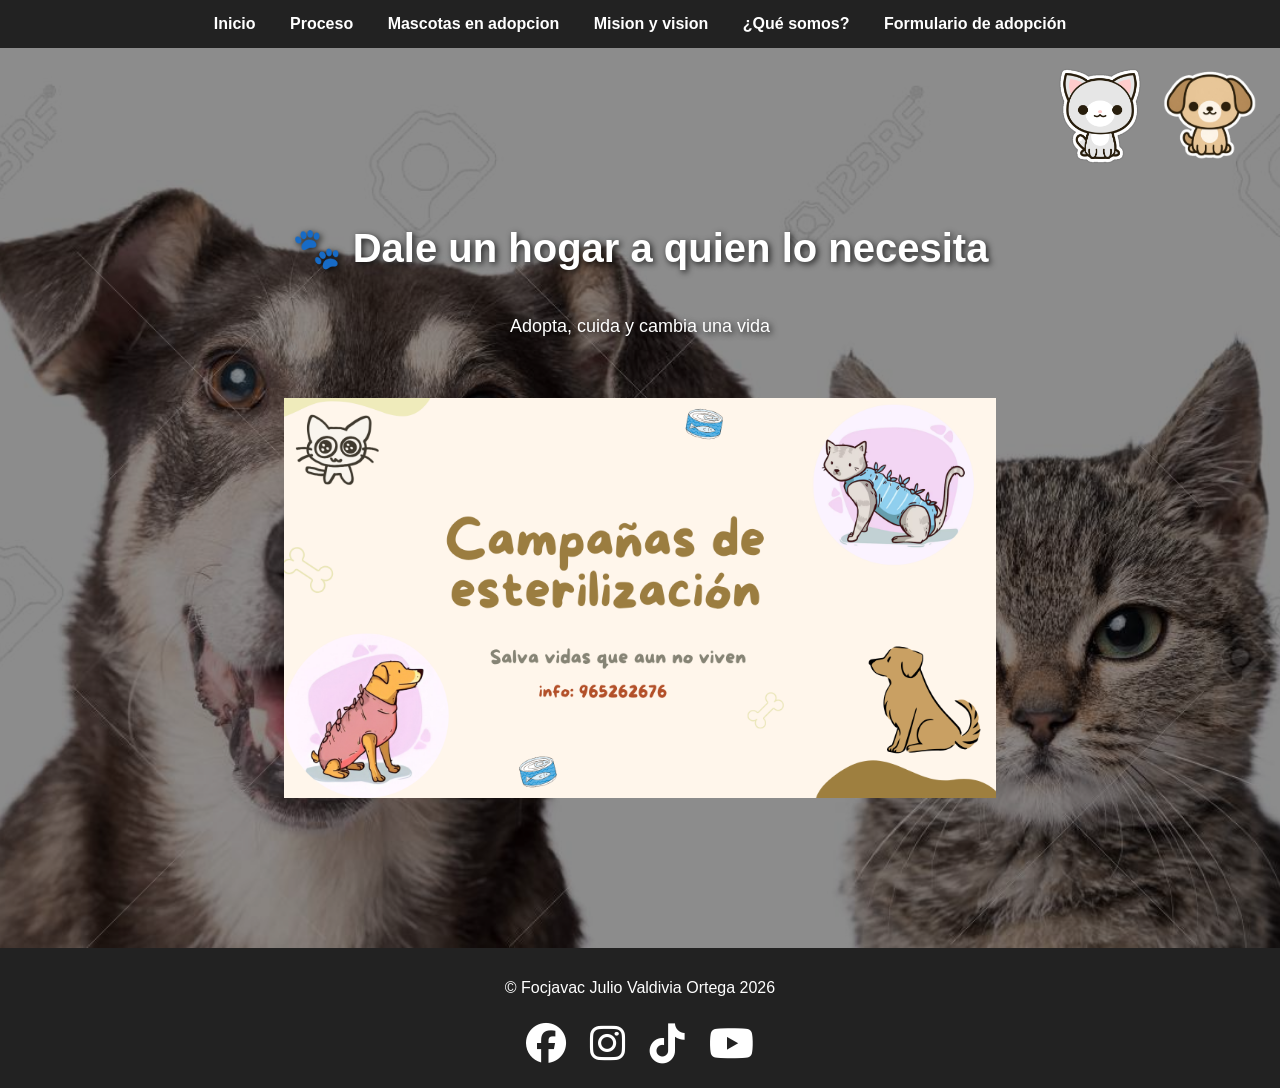
<file: index.html>
<!DOCTYPE html>
    <html lang="en">
    <head>
        <meta charset="UTF-8">
        <meta name="viewport" content="width=device-width, initial-scale=1.0">
        <title>Pittypaw</title>
        <link rel="stylesheet" href="principal.css">
        <link rel="stylesheet" href="https://cdnjs.cloudflare.com/ajax/libs/font-awesome/6.5.0/css/all.min.css">
    </head>
    <body>
        <div class="contenedor">
        <nav>
            <a href="index.html">Inicio</a>
            <a href="proceso.html">Proceso</a>
            <a href="Adopta.html">Mascotas en adopcion</a>
            <a href="mv.html">Mision y vision</a>
            <a href="quesomos.html">¿Qué somos?</a>
            <a href="formulario.html">Formulario de adopción</a>
        </nav>
        <header class="hero">
            <h1>🐾 Dale un hogar a quien lo necesita</h1>
            <p>Adopta, cuida y cambia una vida</p>
            &nbsp;&nbsp;
            <div class="slider">
            <img src="animales/sli1.png" alt="" class="visible">
            <img src="animales/sli2.png" alt="">
            <img src="animales/sli3.png" alt="">
            </div>
            <img src="animales/portadacatdog.jpg" alt="">
            <div class="imagenes">
            <img src="animales/gato.png" alt="" class="girar1">
            <img src="animales/perro.png" alt="" class="girar2">
            </div>
            
        </header>
    
        </div>
        <script src="index.js"></script>
        <footer>
            <p>&copy; Focjavac Julio Valdivia Ortega 2026 </p>
        <div class="redes">
        <a href="https://www.facebook.com/groups/1433134127206405" target="_blank"><i class="fab fa-facebook"></i></a>
        <a href="https://www.instagram.com/albergue.adoptasalvavidas/" target="_blank"><i class="fab fa-instagram"></i></a>
        <a href="https://www.tiktok.com/@animalslove_original" target="_blank"><i class="fab fa-tiktok"></i></a>
        <a href="http://youtube.com/@AnimalLoveStories" target="_blank"><i class="fab fa-youtube"></i></a>
    </div>
        </footer>
    </body>
    </html>
</file>
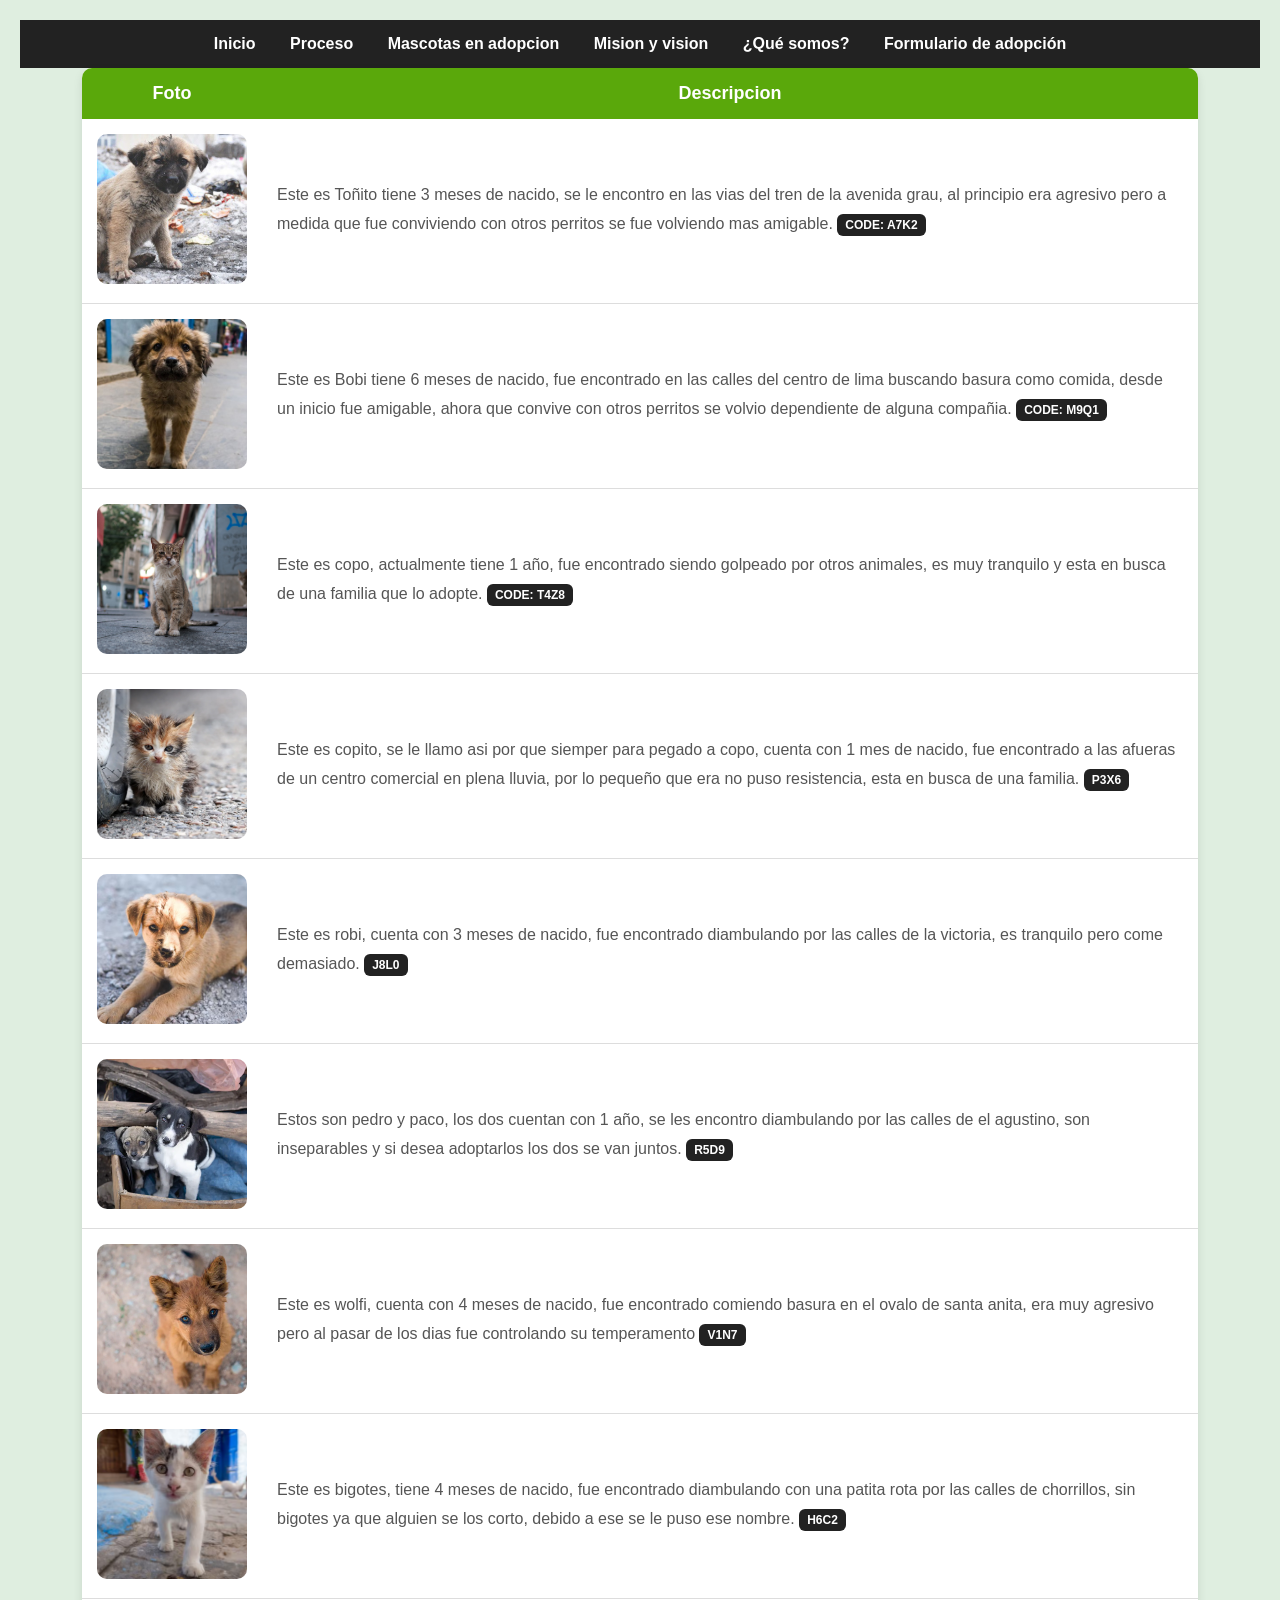
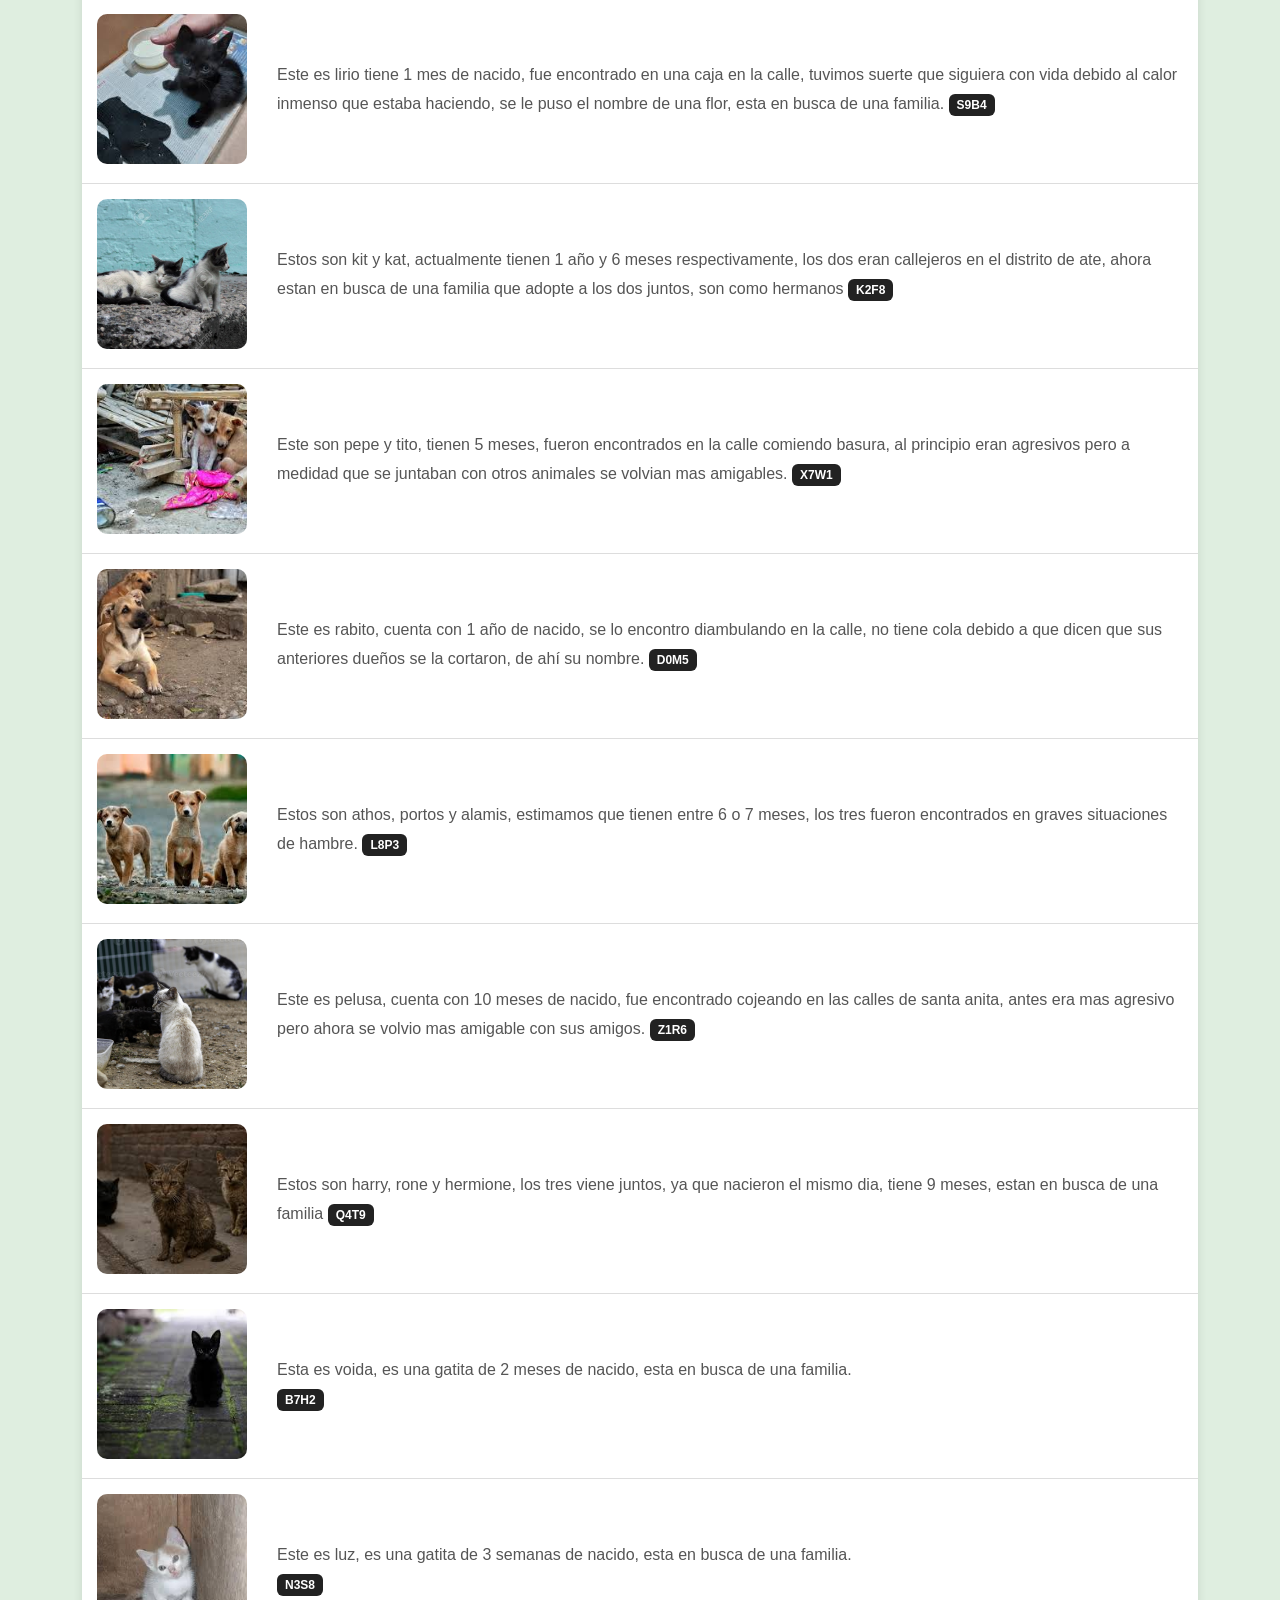
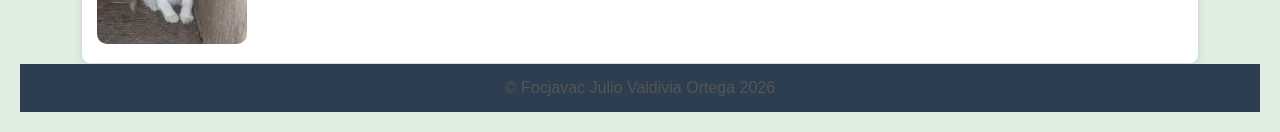
<file: Adopta.html>
<!DOCTYPE html>
<html lang="es">
<head>
    <meta charset="UTF-8">
    <meta name="viewport" content="width=device-width, initial-scale=1.0">
    <title>Adopta</title>
    <link rel="stylesheet" href="estilo4.css">
</head>
<body>
    <nav>
            <a href="index.html">Inicio</a>
            <a href="proceso.html">Proceso</a>
            <a href="Adopta.html">Mascotas en adopcion</a>
            <a href="mv.html">Mision y vision</a>
            <a href="quesomos.html">¿Qué somos?</a>
            <a href="formulario.html">Formulario de adopción</a>
        </nav>
    <table>
        <tr>
            <th>Foto</th>
            <th>Descripcion</th>
        </tr>

        <tr>
            <td><img src="animales/toñito.avif" alt=""></td>
            <td>
                <p>Este es Toñito tiene 3 meses de nacido, se le encontro en las vias
                    del tren de la avenida grau, al principio era agresivo pero a medida 
                    que fue conviviendo con otros perritos se fue volviendo mas amigable.
                    <span class="code">CODE: A7K2</span>
                </p>
            </td>
        </tr>
        <tr>
            <td><img src="animales/bobi.jpg" alt=""></td>
            <td>
                <p>Este es Bobi tiene 6 meses de nacido, fue encontrado en las calles del 
                    centro de lima buscando basura como comida, desde un inicio fue amigable,
                    ahora que convive con otros perritos se volvio dependiente de alguna compañia.
                    <span class="code">CODE: M9Q1</span>
                </p>
            </td>
        </tr>
        <tr>
            <td><img src="animales/copo.jpg" alt=""></td>
            <td>
                <p>Este es copo, actualmente tiene 1 año, fue encontrado siendo golpeado por otros
                    animales, es muy tranquilo y esta en busca de una familia que lo adopte.
                    <span class="code">CODE: T4Z8</span>
                </p>
            </td>
        </tr>
        <tr>
            <td><img src="animales/copito.webp" alt=""></td>
            <td>
                <p>Este es copito, se le llamo asi por que siemper para pegado a copo, cuenta con 1 mes 
                    de nacido, fue encontrado a las afueras de un centro comercial en plena lluvia, por lo 
                    pequeño que era no puso resistencia, esta en busca de una familia.
                    <span class="code">P3X6</span>
                </p>
            </td>
        </tr>
        <tr>
            <td><img src="animales/robi.avif" alt=""></td>
            <td>
                <p>Este es robi, cuenta con 3 meses de nacido, fue encontrado diambulando por las calles
                    de la victoria, es tranquilo pero come demasiado.
                    <span class="code">J8L0</span>
                </p>
            </td>
        </tr>
        <tr>
            <td><img src="animales/hermanos.webp" alt=""></td>
            <td>
                <p>Estos son pedro y paco, los dos cuentan con 1 año, se les encontro diambulando por las 
                    calles de el agustino, son inseparables y si desea adoptarlos los dos se van juntos.
                    <span class="code">R5D9</span>
                </p>
            </td>
        </tr>
        <tr>
            <td><img src="animales/wolfi.webp" alt=""></td>
            <td>
                <p>Este es wolfi, cuenta con 4 meses de nacido, fue encontrado comiendo basura en el ovalo de 
                    santa anita, era muy agresivo pero al pasar de los dias fue controlando su temperamento
                    <span class="code">V1N7</span>
                </p>
            </td>
        </tr>
        <tr>
            <td><img src="animales/bigotes.avif" alt=""></td>
            <td>
                <p>Este es bigotes, tiene 4 meses de nacido, fue encontrado diambulando con una patita rota por
                    las calles de chorrillos, sin bigotes ya que alguien se los corto, debido a ese se le puso ese 
                    nombre.
                    <span class="code">H6C2</span>
                </p>
            </td>
        </tr>
        <tr>
            <td><img src="animales/lirio.jpg" alt=""></td>
            <td>
                <p>Este es lirio tiene 1 mes de nacido, fue encontrado en una caja en la calle, tuvimos suerte que
                    siguiera con vida debido al calor inmenso que estaba haciendo, se le puso el nombre de una flor,
                    esta en busca de una familia.
                    <span class="code">S9B4</span>
                </p>
            </td>
        </tr>
        <tr>
            <td><img src="animales/cathermanos.jpg" alt=""></td>
            <td>
                <p>Estos son kit y kat, actualmente tienen 1 año y 6 meses respectivamente, los dos eran callejeros
                    en el distrito de ate, ahora estan en busca de una familia que adopte a los dos juntos, son como 
                    hermanos
                    <span class="code">K2F8</span>
                </p>
            </td>
        </tr>
        <tr>
            <td><img src="animales/pepetito.jpg" alt=""></td>
            <td>
                <p>Este son pepe y tito, tienen 5 meses, fueron encontrados en la calle comiendo basura, al principio
                    eran agresivos pero a medidad que se juntaban con otros animales se volvian mas amigables.
                    <span class="code">X7W1</span>
                </p>
            </td>
        </tr>
        <tr>
            <td><img src="animales/rabo.jpg" alt=""></td>
            <td>
                <p>Este es rabito, cuenta con 1 año de nacido, se lo encontro diambulando en la calle, no tiene cola
                    debido a que dicen que sus anteriores dueños se la cortaron, de ahí su nombre.
                    <span class="code">D0M5</span>
                </p>
            </td>
        </tr>
        <tr>
            <td><img src="animales/trio.jpg" alt=""></td>
            <td>
                <p>Estos son athos, portos y alamis, estimamos que tienen entre 6 o 7 meses, los tres 
                    fueron encontrados en graves situaciones de hambre.
                    <span class="code">L8P3</span>
                </p>
            </td>
        </tr>
        <tr>
            <td><img src="animales/pelusa.jpg" alt=""></td>
            <td>
                <p>Este es pelusa, cuenta con 10 meses de nacido, fue encontrado cojeando en las calles de santa anita, 
                    antes era mas agresivo pero  ahora se volvio mas amigable con sus amigos.
                    <span class="code">Z1R6</span>
                </p>
            </td>
        </tr>
        <tr>
            <td><img src="animales/cattrio.jpg" alt=""></td>
            <td>
                <p>Estos son harry, rone y hermione, los tres viene juntos, ya que nacieron el mismo dia, tiene 9 meses,
                    estan en busca de una familia
                    <span class="code">Q4T9</span>
                </p>
            </td>
        </tr>
        <tr>
            <td><img src="animales/voida.jpg" alt=""></td>
            <td>
                <p>Esta es voida, es una gatita de 2 meses de nacido, esta en busca de una familia.</p>
                <span class="code">B7H2</span>
            </td>
        </tr>
        <tr>
            <td><img src="animales/luz.jpg" alt=""></td>
            <td>
                <p>Este es luz, es una gatita de 3 semanas de nacido, esta en busca de una familia.</p>
                <span class="code">N3S8</span>
            </td>
        </tr>
    </table>
    <footer>
            <p>&copy; Focjavac Julio Valdivia Ortega 2026 </p>
        </footer>
</body>
</html>
</file>
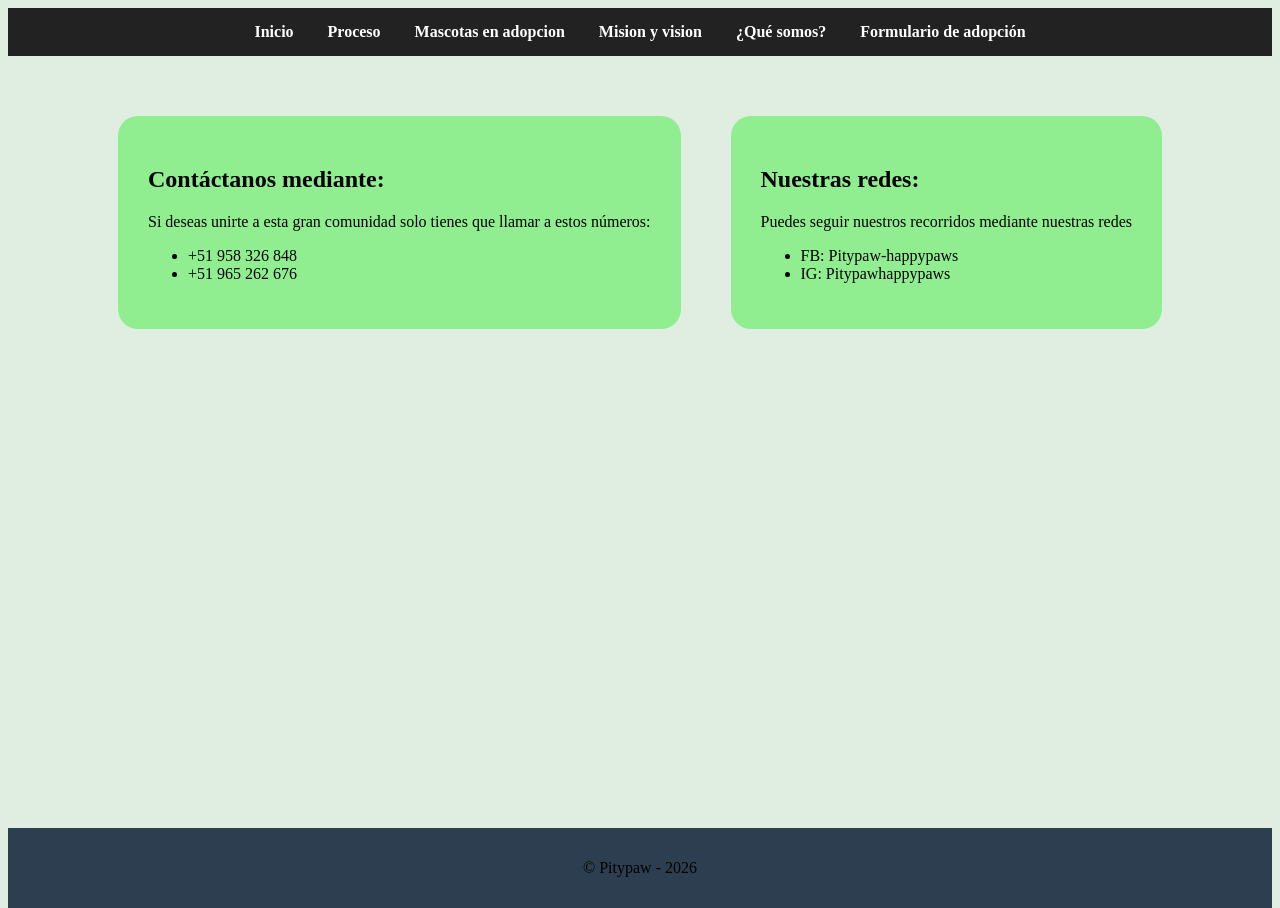
<file: contacto.html>
<!DOCTYPE html>
<html lang="es">
<head>
    <meta charset="UTF-8">
    <meta name="viewport" content="width=device-width, initial-scale=1.0">
    <title>Contacto</title>
    <link rel="stylesheet" href="estilo3.css">
</head>
<body>
    <nav>
            <a href="index.html">Inicio</a>
            <a href="proceso.html">Proceso</a>
            <a href="Adopta.html">Mascotas en adopcion</a>
            <a href="mv.html">Mision y vision</a>
            <a href="quesomos.html">¿Qué somos?</a>
            <a href="formulario.html">Formulario de adopción</a>
        </nav>
    <div class="contenedor">
    <div class="numeros">
        <h2>Contáctanos mediante:</h2>
        <p>Si deseas unirte a esta gran comunidad solo tienes que llamar a estos números:</p>
        <ul>
            <li>+51 958 326 848</li>
            <li>+51 965 262 676</li>
        </ul>
    </div>
    <div class="redes">
        <h2>Nuestras redes:</h2>
        <p>Puedes seguir nuestros recorridos mediante nuestras redes</p>
        <ul>
            <li>FB: Pitypaw-happypaws</li>
            <li>IG: Pitypawhappypaws</li>
        </ul>
    </div>
    </div>
    <footer>
        <p>
            &copy; Pitypaw - 2026
        </p>
    </footer>
</body>
</html>
</file>
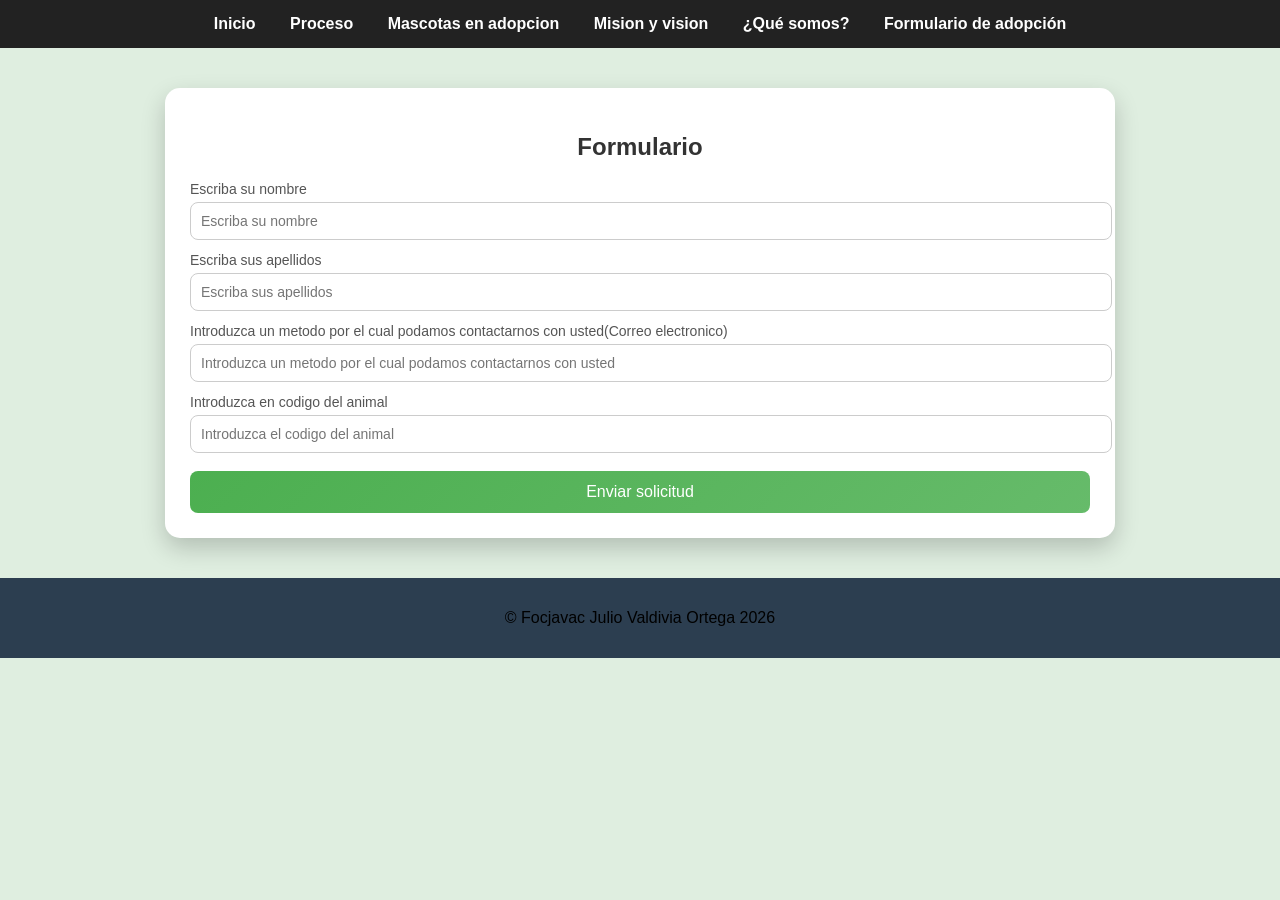
<file: formulario.html>
<!DOCTYPE html>
<html lang="en">
<head>
    <meta charset="UTF-8">
    <meta name="viewport" content="width=device-width, initial-scale=1.0">
    <title>Formulario</title>
    <link rel="stylesheet" href="estilo5.css">
</head>
<body>
    <nav>
            <a href="index.html">Inicio</a>
            <a href="proceso.html">Proceso</a>
            <a href="Adopta.html">Mascotas en adopcion</a>
            <a href="mv.html">Mision y vision</a>
            <a href="quesomos.html">¿Qué somos?</a>
            <a href="formulario.html">Formulario de adopción</a>
        </nav>
    <div class="contenedor">
        <h2>Formulario</h2>
        <form action="https://formsubmit.co/fjvaldiviaor@gmail.com" method="POST">
        <label for="Nombre">Escriba su nombre</label>
        <input type="text" name="Nombre" id="Nombre" placeholder="Escriba su nombre" required>
        <label for="Apellidos">Escriba sus apellidos</label>
        <input type="text" name="Apellidos" id="Apellidos" placeholder="Escriba sus apellidos" required>
        <label for="Contacto">Introduzca un metodo por el cual podamos contactarnos con usted(Correo electronico)</label>
        <input type="email" name="Contacto" id="Contacto" placeholder="Introduzca un metodo por el cual podamos contactarnos con usted" required>
        <label for="Animal">Introduzca en codigo del animal</label>
        <input type="text" name="Animal" id="Animal" placeholder="Introduzca el codigo del animal" required>
        <button type="submit">Enviar solicitud</button>
        </form>
    </div>
    <footer>
            <p>&copy; Focjavac Julio Valdivia Ortega 2026 </p>
        </footer>
</body>
</html>
</file>
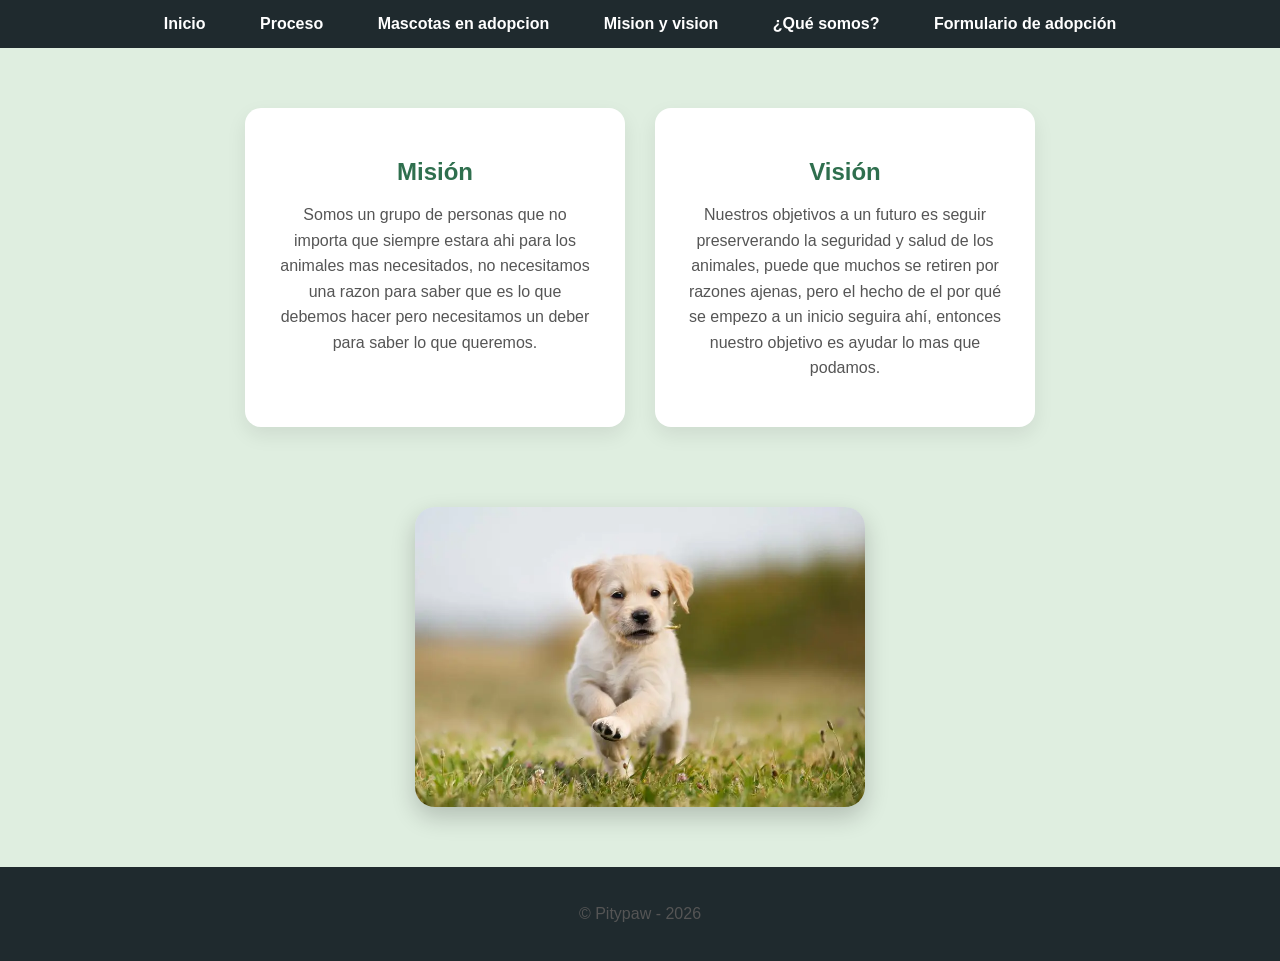
<file: mv.html>
<!DOCTYPE html>
<html lang="en">
<head>
    <meta charset="UTF-8">
    <meta name="viewport" content="width=device-width, initial-scale=1.0">
    <title>Misión y Visión</title>
    <link rel="stylesheet" href="estilo1.css">
</head>
<body>
    
    
    <nav>
            <a href="index.html">Inicio</a>
            <a href="proceso.html">Proceso</a>
            <a href="Adopta.html">Mascotas en adopcion</a>
            <a href="mv.html">Mision y vision</a>
            <a href="quesomos.html">¿Qué somos?</a>
            <a href="formulario.html">Formulario de adopción</a>
        </nav>
    <div class="contenedor">
    <div class="mision">
        <h2>Misión</h2>
        <p>Somos un grupo de personas que no importa que siempre estara ahi para los animales
            mas necesitados, no necesitamos una razon para saber que es lo que debemos hacer pero 
            necesitamos un deber para saber lo que queremos.
        </p>
    </div>
    <div class="vision">
        <h2>Visión</h2>
        <p>Nuestros objetivos a un futuro es seguir preserverando la seguridad y salud de los animales,
            puede que muchos se retiren por razones ajenas, pero el hecho de el por qué se empezo a un inicio
            seguira ahí, entonces nuestro objetivo es ayudar lo mas que podamos.
        </p>
    </div>
    </div>
    <div class="hero-img">
        <img src="animales/fee.webp" alt="">
    </div>

    <footer>
        <p>
            &copy; Pitypaw - 2026
        </p>
    </footer>







</body>
</html>
</file>
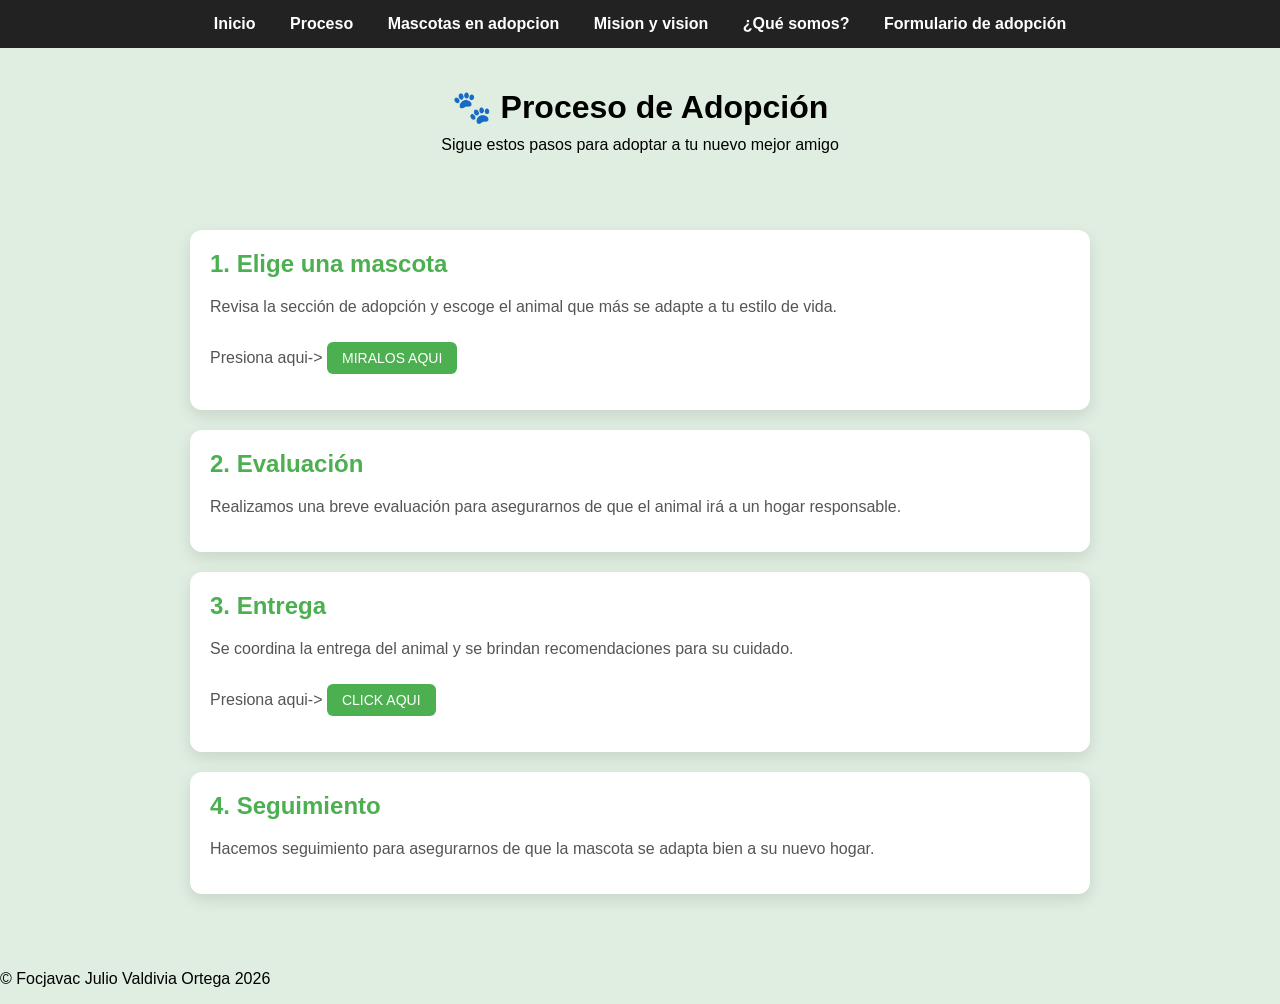
<file: proceso.html>
<!DOCTYPE html>
<html lang="es">
<head>
<meta charset="UTF-8">
<meta name="viewport" content="width=device-width, initial-scale=1.0">
<title>Proceso de Adopción</title>
<link rel="stylesheet" href="estilo6.css">

</head>

<body>
    <nav>
            <a href="index.html">Inicio</a>
            <a href="proceso.html">Proceso</a>
            <a href="Adopta.html">Mascotas en adopcion</a>
            <a href="mv.html">Mision y vision</a>
            <a href="quesomos.html">¿Qué somos?</a>
            <a href="formulario.html">Formulario de adopción</a>
        </nav>

<header>
    <h1>🐾 Proceso de Adopción</h1>
    <p>Sigue estos pasos para adoptar a tu nuevo mejor amigo</p>
</header>

<div class="container">

    <div class="step">
        <h2>1. Elige una mascota</h2>
        <p>Revisa la sección de adopción y escoge el animal que más se adapte a tu estilo de vida.</p>
        <p>Presiona aqui-> <a href="Adopta.html">MIRALOS AQUI</a></p>
    </div>
    
    <div class="step">
        <h2>2. Evaluación</h2>
        <p>Realizamos una breve evaluación para asegurarnos de que el animal irá a un hogar responsable.</p>
    </div>

    <div class="step">
        <h2>3. Entrega</h2>
        <p>Se coordina la entrega del animal y se brindan recomendaciones para su cuidado.</p>
        <p>Presiona aqui-> <a href="formulario.html">CLICK AQUI</a></p>
    </div>

    <div class="step">
        <h2>4. Seguimiento</h2>
        <p>Hacemos seguimiento para asegurarnos de que la mascota se adapta bien a su nuevo hogar.</p>
    </div>

</div>
<footer>
            <p>&copy; Focjavac Julio Valdivia Ortega 2026 </p>
        </footer>

</body>
</html>
</file>
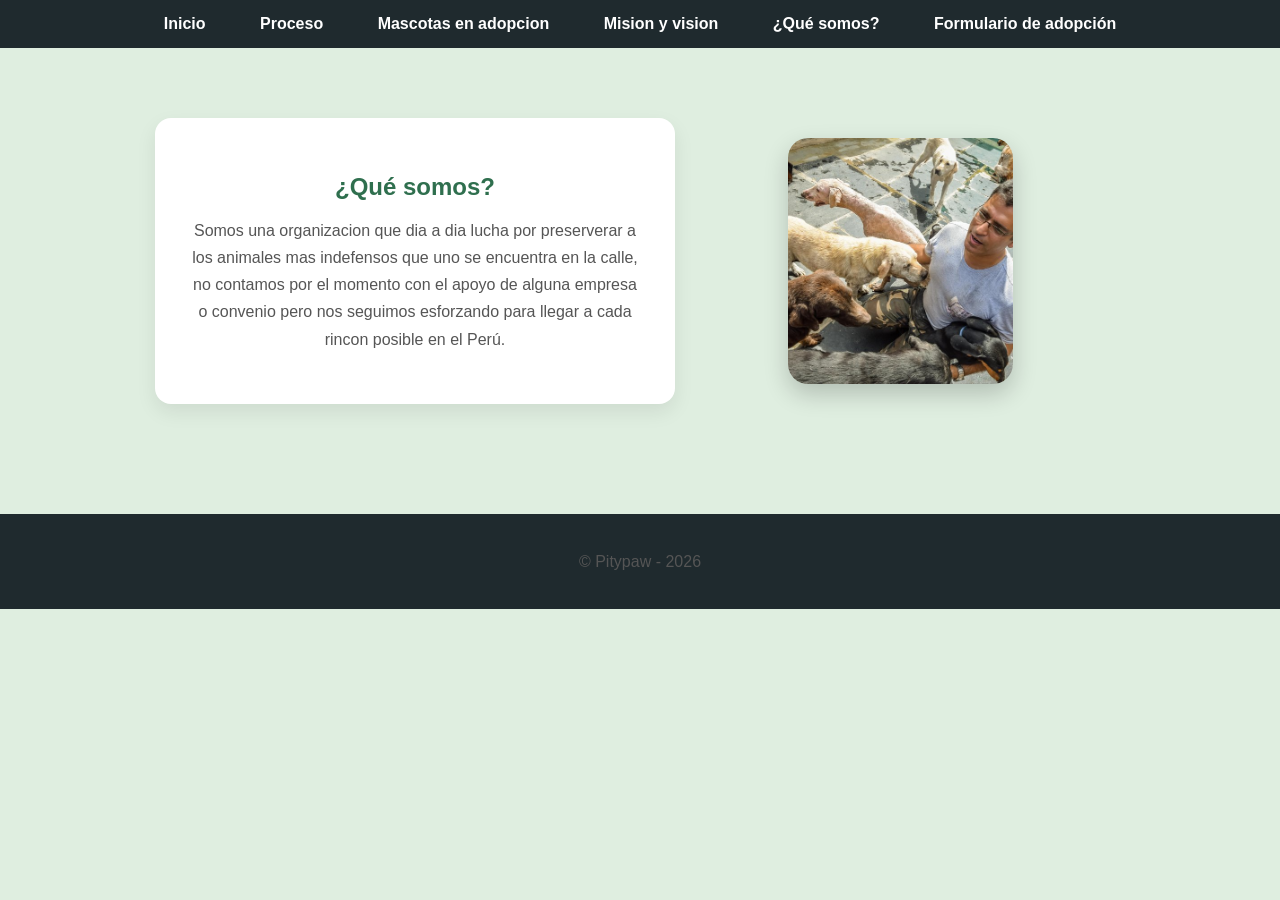
<file: quesomos.html>
<!DOCTYPE html>
<html lang="en">
<head>
    <meta charset="UTF-8">
    <meta name="viewport" content="width=device-width, initial-scale=1.0">
    <title>¿Qué somos?</title>
    <link rel="stylesheet" href="estilo2.css">
</head>
<body>
    
    <nav>
            <a href="index.html">Inicio</a>
            <a href="proceso.html">Proceso</a>
            <a href="Adopta.html">Mascotas en adopcion</a>
            <a href="mv.html">Mision y vision</a>
            <a href="quesomos.html">¿Qué somos?</a>
            <a href="formulario.html">Formulario de adopción</a>
        </nav>
    <div class="contenedor">
        <div class="quesomos">
            <h2>¿Qué somos?</h2>
            <p>
                Somos una organizacion que dia a dia lucha por preserverar a los animales mas indefensos
                que uno se encuentra en la calle, no contamos por el momento con el apoyo de alguna empresa o convenio
                pero nos seguimos esforzando para llegar a cada rincon posible en el Perú.
            </p>

        </div>
        <div class="hero-img">
            <img src="animales/recue.jpg" alt="">
        </div>



    </div>
    <footer>
        <p>
            &copy; Pitypaw - 2026
        </p>
    </footer>
</body>
</html>
</file>
<file: principal.css>
body{
    margin: 0;
    font-family: Arial, Helvetica, sans-serif;
}


nav{
    background-color: #222;
    padding: 15px;
    text-align: center;
}

nav a{
    color: white;
    margin: 0 15px;
    text-decoration: none;
    font-weight: bold;
    transition: 0.3s;
}

nav a:hover{
    color: #4CAF50;
}


.hero{
    position: relative;
    min-height: 100vh; 
    display: flex;
    flex-direction: column;
    justify-content: center;
    align-items: center;
    text-align: center;
    color: white;
    overflow: hidden;
}


.hero > img{
    position: absolute;
    width: 100%;
    height: 100%;
    object-fit: cover;
    top: 0;
    left: 0;
    z-index: 0;
}


.hero::before{
    content: "";
    position: absolute;
    width: 100%;
    height: 100%;
    background: rgba(0,0,0,0.45);
    top: 0;
    left: 0;
    z-index: 1;
}


.hero h1,.hero p{
    position: relative;
    z-index: 2;
    text-shadow: 2px 2px 6px rgba(0,0,0,0.8);
}

.hero h1{
    font-size: 40px;
}

.hero p{
    font-size: 18px;
}


.imagenes{
    position: absolute;
    top: 20px;
    right: 20px;
    display: flex;
    gap: 10px;
    z-index: 2;
}

.imagenes img{
    width: 100px;
    transition: 0.3s;
}


.girar1:hover{
    transform: rotate(10deg) scale(1.05);
}

.girar2:hover{
    transform: rotate(-10deg) scale(1.05);
}


footer{
    background-color: #222;
    color: white;
    text-align: center;
    padding: 15px;
}
.slider{
    position: relative;
    width: 80%;
    max-width: 900px;
    height: 400px;

    margin-top: 25px;
    margin-left: auto;
    margin-right: auto;

    overflow: hidden;
    border-radius: 15px;

    z-index: 2;
}

.slider img{
    position: absolute;
    top: 50%;
    left: 50%;
    transform: translate(-50%, -50%);

    width: 100%;
    height: 100%;
    object-fit: cover;
    object-fit: contain;
    opacity: 0;
    transition: opacity 1s ease;
}

.slider img.visible{
    opacity: 1;
}
a i{
    font-size: 40px;
    margin: 10px;
    color: white;
    transition: 0.3s;
}

a i:hover{
    transform: scale(1.2);
    color: #71b270;
}
</file>
<file: estilo4.css>
body{
    font-family: Arial, Helvetica, sans-serif;
    background-color: #dfeee0;
    margin: 0;
    padding: 20px;
}


h1{
    text-align: center;
    color: #333;
}


table{
    width: 90%;
    margin: auto;
    border-collapse: collapse;
    background-color: #ffffff;
    box-shadow: 0 4px 10px rgba(0,0,0,0.1);
    border-radius: 10px;
    overflow: hidden;
}


th{
    background-color: #5aa80b;
    color: white;
    padding: 15px;
    font-size: 18px;
}


td{
    padding: 15px;
    border-bottom: 1px solid #ddd;
    vertical-align: middle;
}


img{
    width: 150px;
    height: 150px;
    object-fit: cover;
    border-radius: 10px;
}


tr:hover{
    background-color: white;
}


p{
    margin: 0;
    color: #555;
}

.code {
    display: inline-block;
    margin-top: 10px;
    padding: 4px 8px;
    background: #222;
    color: white;
    font-size: 12px;
    border-radius: 6px;
    font-weight: bold;
}
nav{
    background-color: #222;
    padding: 15px;
    text-align: center;
}

nav a{
    color: white;
    margin: 0 15px;
    text-decoration: none;
    font-weight: bold;
    transition: 0.3s;
}

nav a:hover{
    color: #4CAF50;
}

footer{
    text-align: center;
    padding: 15px;
    background-color: #2c3e50;
}
</file>
<file: estilo3.css>
*{
    box-sizing: border-box;
}
.contenedor{
    display: flex;
    gap: 20px;
    padding: 30px;
    margin: 15px;
    justify-content: center;
    color: black;
    border-radius: 15px;
    flex: 1;
    align-items: flex-start;
}
footer{
    text-align: center;
    padding: 15px;
    background-color: #2c3e50;
}
.numeros, .redes{
    transition: transform 0.3s ease;
    padding: 30px;
    margin: 15px;
    background-color: lightgreen;
    border-radius: 20px;

}
.numeros:hover , .redes:hover{
    transform: scale(1.05);
}
body{
    background-color: #dfeee0;
    min-height: 100vh;
    display: flex;
    flex-direction: column;
}
html, body{
    height: 100%;
}
nav{
    background-color: #222;
    padding: 15px;
    text-align: center;
}

nav a{
    color: white;
    margin: 0 15px;
    text-decoration: none;
    font-weight: bold;
    transition: 0.3s;
}

nav a:hover{
    color: #4CAF50;
}
</file>
<file: estilo5.css>
body{
    font-family: Arial, Helvetica, sans-serif;
    background-color: #dfeee0;
    margin: 0;
}

nav{
    background-color: #222;
    padding: 15px;
    text-align: center;
}

nav a{
    color: white;
    margin: 0 15px;
    text-decoration: none;
    font-weight: bold;
    transition: 0.3s;
}

nav a:hover{
    color: #4CAF50;
}

.contenedor{
    width: 100%;
    max-width: 900px;
    background-color: white;
    padding: 25px;
    border-radius: 15px;
    box-shadow: 0 10px 25px rgba(0,0,0,0.2);
    margin: 40px auto;
    animation: aparecer 0.6s ease;
}

@keyframes aparecer{
    from{
        opacity: 0;
        transform: translateY(30px);
    }
    to{
        opacity: 1;
        transform: translateY(0);
    }
}

h2{
    text-align: center;
    margin-bottom: 20px;
    color: #333;
}

label{
    display: block;
    margin-top: 12px;
    margin-bottom: 5px;
    font-size: 14px;
    color: #555;
}

input{
    width: 100%;
    padding: 10px;
    border-radius: 8px;
    border: 1px solid #ccc;
    outline: none;
    font-size: 14px;
    transition: 0.3s;
}

input:focus{
    border-color: #4CAF50;
    box-shadow: 0 0 5px rgba(76,175,80,0.5);
    transform: scale(1.02);
}

button{
    width: 100%;
    margin-top: 18px;
    padding: 12px;
    border: none;
    border-radius: 8px;
    background: linear-gradient(135deg, #4CAF50, #66BB6A);
    color: white;
    font-size: 16px;
    cursor: pointer;
    transition: 0.3s;
}

button:hover{
    transform: scale(1.05);
    box-shadow: 0 5px 15px rgba(0,0,0,0.2);
}

button:active{
    transform: scale(0.98);
}

footer{
    text-align: center;
    padding: 15px;
    background-color: #2c3e50;
}
</file>
<file: estilo1.css>
body{
    font-family: 'Arial', sans-serif;
    margin: 0;
    background-color: #dfeee0;
    color: #333;
}

/* NAVBAR */
nav{
    background: #1f2a2e;
    padding: 15px;
    text-align: center;
    position: sticky;
    top: 0;
}

nav a{
    color: #ffffff;
    margin: 0 15px;
    text-decoration: none;
    font-weight: 600;
    transition: 0.3s;
    padding: 6px 10px;
    border-radius: 6px;
}

nav a:hover{
    background: #71b270;
    color: white;
}

/* CONTENEDOR */
.contenedor{
    display: flex;
    justify-content: center;
    gap: 30px;
    padding: 60px 20px;
    flex-wrap: wrap;
}

/* TARJETAS */
.mision, .vision{
    background: white;
    padding: 30px;
    width: 320px;
    border-radius: 16px;
    box-shadow: 0 8px 20px rgba(0,0,0,0.08);
    text-align: center;
    transition: 0.3s;
}

.mision:hover, .vision:hover{
    transform: translateY(-5px);
    box-shadow: 0 12px 25px rgba(0,0,0,0.12);
}

/* TITULOS */
h2{
    color: #2f6f4e;
    margin-bottom: 15px;
}

/* TEXTO */
p{
    color: #555;
    line-height: 1.6;
}

/* FOOTER */
footer{
    text-align: center;
    padding: 18px;
    background: #1f2a2e;
    color: white;
    margin-top: 40px;
}
.hero-img{
    display: flex;
    justify-content: center;
    padding: 20px 0;
}

.hero-img img{
    width: 50%;
    max-width: 450px;
    height: auto;
    border-radius: 20px;
    box-shadow: 0 10px 25px rgba(0,0,0,0.2);
    object-fit: cover;
}
</file>
<file: estilo6.css>
body{
    font-family: Arial, Helvetica, sans-serif;
    margin: 0;
    background-color: #dfeee0;
}


header{
    text-align: center;
    color: white;
    padding: 40px 20px;
}

header h1{
    margin: 0;
    font-size: 32px;
    color: black;
}

header p{
    margin-top: 10px;
    font-size: 16px;
    color: black;
}


.container{
    width: 90%;
    max-width: 900px;
    margin: auto;
    padding-bottom: 40px;
}


.step{
    background: white;
    margin: 20px 0;
    padding: 20px;
    border-radius: 12px;
    box-shadow: 0 6px 15px rgba(0,0,0,0.1);
    transition: 0.3s;
}


.step:hover{
    transform: translateY(-5px);
    box-shadow: 0 10px 25px rgba(0,0,0,0.2);
}


.step h2{
    margin-top: 0;
    color: #4CAF50;
}


.step p{
    color: #555;
}


.step a{
    display: inline-block;
    margin-top: 10px;
    padding: 8px 15px;
    background-color: #4CAF50;
    color: white;
    text-decoration: none;
    border-radius: 6px;
    font-size: 14px;
    transition: 0.3s;
}

.step a:hover{
    background-color: #45a049;
}
nav{
    background-color: #222;
    padding: 15px;
    text-align: center;
}

nav a{
    color: white;
    margin: 0 15px;
    text-decoration: none;
    font-weight: bold;
    transition: 0.3s;
}

nav a:hover{
    color: #4CAF50;
}
</file>
<file: estilo2.css>
body{
    font-family: Arial, sans-serif;
    margin: 0;
    background-color:#dfeee0;
    color: #333;
}

/* NAVBAR */
nav{
    background: #1f2a2e;
    padding: 15px;
    text-align: center;
    position: sticky;
    top: 0;
}

nav a{
    color: white;
    margin: 0 15px;
    text-decoration: none;
    font-weight: 600;
    padding: 6px 10px;
    border-radius: 6px;
    transition: 0.3s;
}

nav a:hover{
    background: #71b270;
    color: white;
}

/* CONTENEDOR */
.contenedor{
    display: flex;
    justify-content: center;
    padding: 70px 20px;
}

/* TARJETA */
.quesomos{
    background: white;
    padding: 35px;
    width: 450px;
    border-radius: 16px;
    box-shadow: 0 8px 20px rgba(0,0,0,0.08);
    text-align: center;
    transition: 0.3s;
}

.quesomos:hover{
    transform: translateY(-5px);
    box-shadow: 0 12px 25px rgba(0,0,0,0.12);
}

/* TITULO */
h2{
    color: #2f6f4e;
    margin-bottom: 15px;
}

/* TEXTO */
p{
    color: #555;
    line-height: 1.7;
    font-size: 16px;
}

/* FOOTER */
footer{
    text-align: center;
    padding: 18px;
    background: #1f2a2e;
    color: white;
    margin-top: 40px;
}

.hero-img{
    display: flex;
    justify-content: center;
    padding: 20px 0;
}

.hero-img img{
    width: 50%;
    max-width: 450px;
    height: auto;
    border-radius: 20px;
    box-shadow: 0 10px 25px rgba(0,0,0,0.2);
    object-fit: cover;
}
</file>
